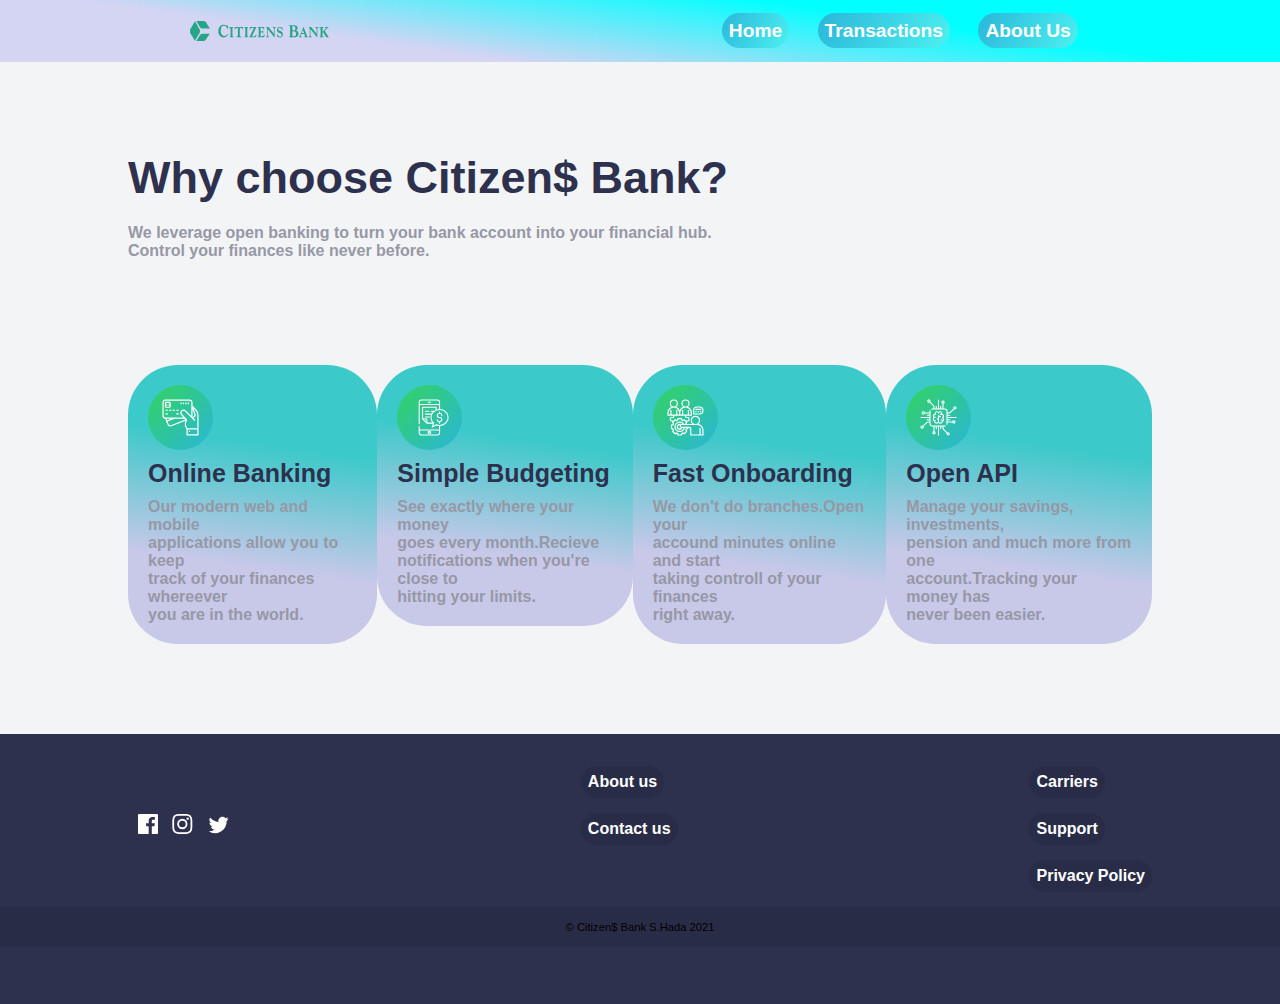
<file: bank.html>
<!DOCTYPE html>
<html lang="en">
  
  <head>
    <meta charset="UTF-8" />
    <meta http-equiv="X-UA-Compatible" content="IE=edge" />
    <meta name="viewport" content="width=device-width, initial-scale=1.0">
  <meta name="viewport" content="width=device-width, initial-scale=1.0" />
  <link rel="stylesheet" href="style.css" />
  <title>Easybank</title>
</head>

<body onload="loader()">
    <nav class="nav-bar">
        <img src="./images/citizens-bank-1.svg" alt="" />
        <div class="nav-items">
          
          <a href="index.html">Home<span class="sr-only"></span></a>
          <a href="customer.html">Transactions</a>
          <a href="bank.html">About Us</a>
    
    
        </div>
      </nav>

<div class="container">
    <section class="why-us">
        <h1>Why choose Citizen$ Bank?</h1>
        <p>We leverage open banking to turn your bank account into your
            financial hub.<br />Control your finances like never before.</p>
    </section>
    <section class="features-section">
        <div class="feature-item">
            <img src="./images/icon-online.svg" alt="" />
            <h1>Online Banking</h1>
            <p>Our modern web and mobile<br />
                applications allow you to keep<br />
                track of your finances whereever<br />
                you are in the world.</p>
        </div>
        <div class="feature-item">
            <img src="./images/icon-budgeting.svg" alt="" />
            <h1>Simple Budgeting</h1>
            <p>See exactly where your money<br />
                goes every month.Recieve<br />
                notifications when you're close to<br />
                hitting your limits.
            </p>
        </div>

        <div class="feature-item">
            <img src="./images/icon-onboarding.svg" alt="" />
            <h1>Fast Onboarding</h1>
            <p>We don't do branches.Open your<br />
                accound minutes online and start<br />
                taking controll of your finances<br />
                right away.</p>
        </div>
        <div class="feature-item">
            <img src="./images/icon-api.svg" alt="" />
            <h1>Open API</h1>
            <p>Manage your savings, investments,<br />
                pension and much more from one<br />
                account.Tracking your money has<br />
                never been easier.</p>
        </div>
    </section>

</div>
<footer class="footer">
    <div class="footer-container">
      <div class="social-container">
        <img src="./images/icon-facebook.svg" alt="" />
        <img src="./images/icon-instagram.svg" alt="" />
        <img src="./images/icon-twitter.svg" alt="" />
        
      </div>
      <div class="menu">
        <a href="bank.html">About us</a>
        <a href="#">Contact us</a>
      </div>
      <div class="menu">
        <a href="#">Carriers</a>
        <a href="#">Support</a>
        <a href="#">Privacy Policy</a>
      </div>
      
    </div>
    <div class="copyrights">
      <p>© Citizen$ Bank S.Hada 2021</p>
    </div>
  </footer>

</body>

</html>
</file>
<file: style.css>
* {
  margin: 0;
  padding: 0;
  box-sizing: border-box;
}
body {
  font-family: 'Segoe UI', Tahoma, Geneva, Verdana, sans-serif;
}
.nav-bar {
  background: -webkit-linear-gradient(82deg, rgb(212, 212, 243) 30%, aqua 70%);
  display: flex;
  justify-content: space-around;
  align-items: center;
  padding-top: 20px;
  padding-bottom: 20px;
}
.nav-items > a {
  text-decoration: none;
  font-size: 1.2rem;
  font-weight: 600;
  color: white;
  margin-left: 10px;
  background-image: linear-gradient(
    120deg,
    hsl(192, 70%, 51%),
    hsl(180, 85%, 62%)
  );
  padding: 7px;
  margin: 12px;
  border-radius: 24px;
}
.navbar-nav  li a:hover {
  color: rgb(128, 195, 204) !important;
padding-left: 30px;
}

.customerbtn > a{
  text-decoration: none;
  font-size: 1.2rem;
  font-weight: 600;
  color: hsl(228, 24%, 96%);
  margin-left: 10px;
}
.nav-bar > button {
  padding: 12px 28px;
  border: none;
  outline-width: 0;
  color: white;
  border-radius: 24px;
  cursor: pointer;
  font-weight: 400;
  background-image: linear-gradient(
    120deg,
    hsl(192, 70%, 51%),
    hsl(136, 65%, 51%)
  );
}
.hero-section {
  display: flex;
  justify-content: space-around;
  align-items: center;
  height: 90vh;
}
.hero-img-container {
  /* background-image: url('./images/bg-intro-desktop.svg'); */
  background-size: cover;
  background-position: bottom;
  background-repeat: no-repeat;
  padding-top: 20px;
}
.hero-img-container > img {
  width: 700px;
}
.hero-text-container {
  display: flex;
  flex-direction: column;
  justify-content: space-between;
  align-items: flex-start;
}
.hero-text-container > h1 {
  font-size: 70px;
  font-weight: 800;
  margin-bottom: 20px;
  color: hsl(233, 26%, 24%);
  line-height: 1.1;
}
.hero-text-container > p {
  color: hsl(233, 8%, 62%);
  margin-bottom: 15px;
  font-weight: 700;
}
.hero-text-container > button {
  padding: 12px 28px;
  border: none;
  outline-width: 0;
  color: white;
  border-radius: 24px;
  cursor: pointer;
  font-weight: 400;
  background-image: linear-gradient(
    120deg,
    hsl(192, 70%, 51%),
    hsl(136, 65%, 51%)
  );
}
.btn-info{
  padding: 1rem 1.2rem;
  background: -webkit-linear-gradient(82deg, rgb(212, 212, 243) 30%, aqua 70%); 
 font-weight: 700;
  color: rgb(3, 3, 3)!important;
  margin-left: 5px;
  padding: 0.75rem;
  transition: all 0.3s;
  border-radius: 10px;
}
.container {
  background-color: hsl(220, 16%, 96%);
}
.why-us {
  padding-top: 10vh;
  width: 80%;
  margin-left: auto;
  margin-right: auto;
  padding-bottom: 10vh;
}
.why-us > h1 {
  font-size: 45px;
  font-weight: 800;
  margin-bottom: 20px;
  color: hsl(233, 26%, 24%);
}
.why-us > p {
  color: hsl(233, 8%, 62%);
  margin-bottom: 15px;
  font-weight: 700;
}
.features-section {
  width: 80%;
  margin-left: auto;
  margin-right: auto;
  display: flex;
  justify-content: space-between;
  align-items: flex-start;
  padding-bottom: 10vh;
}
.feature-item{
  background: -webkit-linear-gradient(82deg, rgb(200, 200, 233) 30%, rgb(59, 201, 201) 70%);;
  padding: 20px;
  border-radius: 50px;
}
.feature-item > img {
  width: 65px;
  margin-bottom: 5px;
}
.feature-item > h1 {
  font-size: 25px;
  font-weight: 800;
  margin-bottom: 10px;
  color: hsl(233, 26%, 24%);
}
.feature-item > p {
  color: hsl(233, 8%, 62%);
  font-weight: 700;
}
.blog-section {
  width: 80%;
  margin-left: auto;
  margin-right: auto;
  display: flex;
  flex-direction: column;
  justify-content: center;
  align-items: flex-start;
  padding-bottom: 10vh;
}
.article-container {
  display: flex;
  justify-content: space-between;
  align-items: flex-start;
}
.blog-section > h1 {
  font-size: 45px;
  margin-left: 1.25rem;
  font-weight: 800;
  margin-bottom: 10px;
  color: hsl(233, 26%, 24%);
}
.article {
  height: max-content;
  width: 250px;
  margin-top: 20px;
  margin-left: 15px;
  background-color: #fff;
}
.article > img {
  width: 250px;
  height: 250px;
}
.content {
  padding: 15px;
}
.content > p {
  color: hsl(233, 8%, 62%);
  font-weight: 400;
  font-size: 14px;
}
.content > h4 {
  color: hsl(233, 26%, 24%);
  padding-bottom: 5px;
  padding-top: 5px;
}
.footer {
  background-color: hsl(233, 26%, 24%);
  height: 30vh;
}
.footer-container {
  width: 80%;
  margin-left: auto;
  margin-right: auto;
  color: white;
  display: flex;
  justify-content: space-between;
  align-items: flex-start;
  padding-top: 2rem;
  
}
.menu {
  display: flex;
  flex-direction: column;
  justify-content: space-between;
  align-items: flex-start;
}
.menu > a {
  text-decoration: none;
  color: white;
  margin-bottom: 15px;
  font-weight: 600;
  background: hsl(234, 27%, 22%);
  padding: 7px;
  border-radius: 20px;
}
.social-container {
  margin-top: 3rem;
}
.social-container > img {
  margin-left: 10px;
  cursor: pointer;
}
.footer-container > button {
  margin-top: 3rem;
  padding: 12px 28px;
  border: none;
  outline-width: 0;
  color: white;
  border-radius: 24px;
  cursor: pointer;
  font-weight: 400;
  background-image: linear-gradient(
    120deg,
    hsl(192, 70%, 51%),
    hsl(136, 65%, 51%)
  );
}

.copyrights{
  position: relative;
  text-align: center;
  width: 100%;
  color: black;
  line-height: 40px;
  font-size: 0.7em;
  bottom:0;
  background-color: hsl(234, 27%, 22%);
}
</file>
